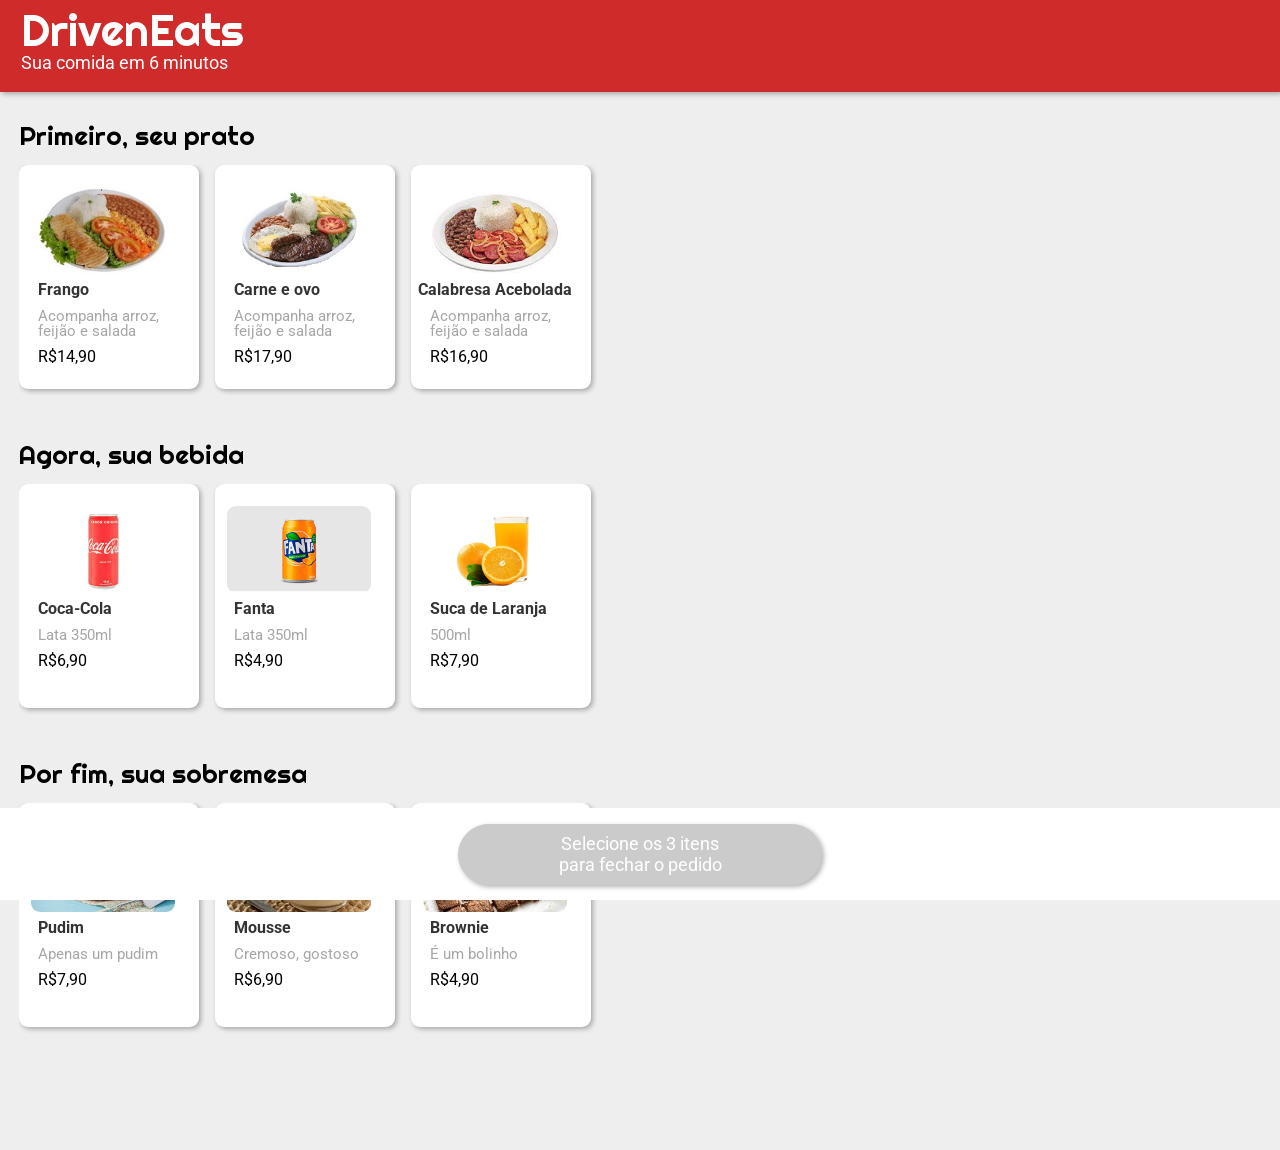
<file: index.html>
<!DOCTYPE html>
<html lang="pt-br">
<head>
    <meta charset="UTF-8">
    <meta http-equiv="X-UA-Compatible" content="IE=edge">
    <meta name="viewport" content="width=device-width, initial-scale=1.0">
    <link rel="preconnect" href="https://fonts.googleapis.com">
    <link rel="preconnect" href="https://fonts.gstatic.com" crossorigin>
    <link href="https://fonts.googleapis.com/css2?family=Righteous&display=swap" rel="stylesheet">
    <link rel="preconnect" href="https://fonts.googleapis.com">
    <link rel="preconnect" href="https://fonts.gstatic.com" crossorigin>
    <link href="https://fonts.googleapis.com/css2?family=Roboto:ital,wght@0,100;0,300;0,400;0,500;0,700;0,900;1,100;1,300;1,400;1,500;1,700;1,900&display=swap" rel="stylesheet">

    <link rel="stylesheet" href="reset.css">
    <link rel="stylesheet" href="style.css">

    <title>Driven</title>
</head>
<body>
    
    <div class="topo">
        <h1>DrivenEats</h1>
        <h2>Sua comida em 6 minutos</h2>
    </div>
    
    <div class="menu">
        <h1>Primeiro, seu prato</h1>
        <div class="itens">
            <div class="item comida"  onclick="selecionarComida(this)">
                <img src="imagens/pf_frango.jpg" alt="pf frango">
                <h1>Frango</h1>
                <h2>Acompanha arroz, feijão e salada</h2>
                <h3>R$14,90</h3>
            </div>
            <div class="item comida" onclick="selecionarComida(this)">
                <img src="imagens/pf_carne.jpg" alt="carme">
                <h1>Carne e ovo</h1>
                <h2>Acompanha arroz, feijão e salada</h2>
                <h3>R$17,90</h3>
            </div>
            <div class="item comida"  onclick="selecionarComida(this)">
                <img src="imagens/pf_calabresa.png" alt="calabresa">
                <h1 style="margin-left: 3px;">Calabresa Acebolada</h1>
                <h2>Acompanha arroz, feijão e salada</h2>
                <h3>R$16,90</h3>
            </div>
        </div>

        <h1 style="margin-top: 27px;">Agora, sua bebida</h1>
        <div class="itens">
            <div class="item bebida" onclick="selecionarBebida(this)">
                <img src="imagens/coca.png" alt="Coca-cola">
                <h1>Coca-Cola</h1>
                <h2>Lata 350ml</h2>
                <h3>R$6,90</h3>
            </div>

            <div class="item bebida " onclick="selecionarBebida(this)">
                <img src="imagens/fanta.png" alt="Fanta">
                <h1>Fanta</h1>
                <h2>Lata 350ml</h2>
                <h3>R$4,90</h3>
            </div>

            <div class="item bebida" onclick="selecionarBebida(this)">
                <img src="imagens/suco.png" alt="suco">
                <h1>Suca de Laranja</h1>
                <h2>500ml</h2>
                <h3>R$7,90</h3>
            </div>
        </div>

        <h1 style="margin-top: 27px;">Por fim, sua sobremesa</h1>
        <div class="itens">
            <div class="item" onclick="selecionarSobremesa(this)">
                <img src="imagens/pudim.jpg" alt="Pudim">
                <h1>Pudim</h1>
                <h2>Apenas um pudim</h2>
                <h3>R$7,90</h3>
            </div>
            
            <div class="item" onclick="selecionarSobremesa(this)">
                <img src="imagens/mouse.jpg" alt="Mousse">
                <h1>Mousse</h1>
                <h2>Cremoso, gostoso</h2>
                <h3>R$6,90</h3>
            </div>

            <div class="item" onclick="selecionarSobremesa(this)">
                <img src="imagens/brownie.jpg" alt="Bownie">
                <h1>Brownie</h1>
                <h2>É um bolinho</h2>
                <h3>R$4,90</h3>
            </div>
        </div>
    </div>



    <div class="barra-inferior">
        <div class="botao">
        <button onclick="fecharPedido()">Selecione os 3 itens <br> para fechar o pedido</button>
        </div>
    </div>

    <div id="confirmacao" class="confirmacao escondido">
        <div class="pedido">
            <h1>Confirme seu pedido</h1>

            <ul class="detalhes" id="detalhes">
            </ul>

            <p id="total" class="total"><strong>Total: R$ 0,00</strong></p>

        <div class="botoes-confirmacao">
            <a href="#" class="confirmar" onclick="confirmarPedido()">Tudo certo, pode pedir!</a>
            <button class="cancelar" onclick="cancelar()">Cancelar pedido</button>
        </div>   
    </div>

    <script src="script.js"></script>

</body>
</html>
</file>
<file: style.css>
body{
    width: 100%;
    height: 1150px;
    background-color: #EEEEEE;
    position: absolute;
    overflow-x: hidden;
}

.topo{
    position: fixed;
    z-index: 1;
    top: 0;
    left: 0;
    right: 0;
    height: 92px;
    box-shadow: 2px 2px 5px rgba(0, 0, 0, 0.3);
    background-color: #CF2B2B;
    overflow: hidden;
}

.topo h1{
    font-family: "Righteous", sans-serif;
    font-size: 44px;
    font-weight: 400;
    margin-left: 21px;
    margin-top: 8px;
    color: #FFFFFF;
}

.topo h2{
    font-family: "Roboto", sans-serif;
    font-size: 18px;
    font-weight: 400;
    margin-left: 21px;
    margin-top: 2px;
    color: #FFFFFF;
}

.menu{
    margin-left: 19px;
    width: 100%;
    height: 256px;
    margin-top: 123px;
}

.menu h1{
    height: 25px;
    font-family: "Righteous", sans-serif;
    font-size: 26px;
    font-weight: 400;
}

.itens{
    cursor: pointer;
    margin-top: 17px;
    height: 250px;
    display: flex;
    flex-direction: row;
    overflow-x: scroll;
}


.item{
    width: 172px;
    height: 216px;
    background-color: #FFFFFF;
    border-radius: 9px;
    flex-direction: column;
    box-shadow: 2px 2px 5px rgba(0, 0, 0, 0.3);
    margin-right: 16px;
    border: 4px solid transparent;
    position: relative;
}

.borda{
    border: 3px solid #32B72F;
    border-radius: 9px;
}

.item img{
    width: 144px;
    height: 87px;
    margin-top: 18px;
    margin-left: 8px;
    margin-right: 8px;
    border-radius: 9px;
}

.item h1{
    height: 23px;
    font-family: "Roboto", sans-serif;
    font-size: 16px;
    font-weight: 700;
    color: #333333;
    margin-top: 5px;
    display: flex;
    margin-left: 15px;
}

.item h2{
    font-family: "Roboto", sans-serif;
    font-size: 15px;
    width: 139px;
    text-align: start;
    margin-left: 15px;
    margin-top: 4px;
    color: #A6A6A6;
    display: flex;
}

.item h3{
    font-family: "Roboto", sans-serif;
    font-size: 16px;
    font-weight: 400;
    margin-left: 15px;
    margin-top: 10px;
    display: flex;
}

.barra-inferior{
    width: 100%;
    height: 92px;
    background-color: #FFFFFF;
    position: fixed;
    z-index: 1;
    bottom: 0;
    left: 0;
    display: flex;
    align-items: center;
    justify-content: center;
}

.botao button{
    cursor: pointer;
    width: 364px;
    height: 61px;
    background-color: #CBCBCB;
    border-radius: 50px;
    border: 1px solid #CBCBCB;
    font-family: "Roboto", sans-serif;  
    font-size: 18px;
    font-weight: 400;
    color: #FFFFFF;
    box-shadow: 2px 2px 5px rgba(0, 0, 0, 0.3);
}

button.habilitado{
    background-color: #32B72F;
    color: white;
}

button.desabilitado{
    background-color: #CBCBCB;
    color: #FFFFFF;
    cursor: not-allowed;
}

.confirmacao{    
    background-color: rgba(255, 255, 255, 0.8);
    position: fixed;
    z-index: 1;
    top: 0;
    left: 0;
    right: 0;
    bottom: 0;
}

.escondido{
    display: none;
}

.pedido{
    width: 320px;
    height: 353px;
    border-radius: 9px;
    background-color: #50D074;
    position: fixed;
    z-index: 1;
    top: 0;
    bottom: 0;
    left: 0;
    right: 0;
    margin: auto;
    box-shadow: 2px 2px 5px rgba(0, 0, 0, 0.3);
}

.pedido h1{
    font-family: "Roboto", sans-serif;
    font-size: 22px;
    font-weight: 700;
    color: #FFFFFF;
    margin-top: 21px;
    justify-content: center;
    text-align: center;
}

.pedido p{
    height: 27px;
    font-family: "Roboto", sans-serif;
    font-size: 19px;
    font-weight: 400;
    color: #FFFFFF;
    margin-top: 15px;
    justify-content: center;
    text-align: center;
}

.detalhes{
    font-family: "Roboto", sans-serif;
    font-size: 20px;
    font-weight: 400;
    margin-top: 21px;
    color: #FFFFFF;
    text-align: center;
}

.botoes-confirmacao {
    display: flex;
    flex-direction: column;
    margin-top: 20px;
}

.cancelar{
    background-color: #50D074;
    border: none;
    font-family: "Roboto", sans-serif;
    font-size: 20px;
    color: #FFFFFF;
    margin-top: 10px;
}

.confirmar{
    background-color: #FFFFFF;
    text-decoration: none;
    width: 300px;
    height: 52px;
    font-family: "Roboto", sans-serif;
    font-weight: 700;
    font-size: 22px;
    color: #50D074;
    border-radius:100px;
    align-items: center;
    display: flex;
    justify-content: center;
    text-align: center;
    margin-left: 10px;
    margin-bottom: 5px;
}


.total strong{
    font-family: "Roboto", sans-serif;
    font-size: 20px;
    font-weight: 700;
    color: #FFFFFF;
}
</file>
<file: DrivenEats Módulo 4/style.css>
body{
    width: 100%;
    height: 1150px;
    background-color: #EEEEEE;
    position: absolute;
    overflow-x: hidden;
}

.topo{
    position: fixed;
    z-index: 1;
    top: 0;
    left: 0;
    right: 0;
    height: 92px;
    box-shadow: 2px 2px 5px rgba(0, 0, 0, 0.3);
    background-color: #CF2B2B;
    overflow: hidden;
}

.topo h1{
    font-family: "Righteous", sans-serif;
    font-size: 44px;
    font-weight: 400;
    margin-left: 21px;
    margin-top: 8px;
    color: #FFFFFF;
}

.topo h2{
    font-family: "Roboto", sans-serif;
    font-size: 18px;
    font-weight: 400;
    margin-left: 21px;
    margin-top: 2px;
    color: #FFFFFF;
}

.menu{
    margin-left: 19px;
    width: 100%;
    height: 256px;
    margin-top: 123px;
}

.menu h1{
    height: 25px;
    font-family: "Righteous", sans-serif;
    font-size: 26px;
    font-weight: 400;
}

.itens{
    cursor: pointer;
    margin-top: 17px;
    height: 250px;
    display: flex;
    flex-direction: row;
    overflow-x: scroll;
}


.item{
    width: 172px;
    height: 216px;
    background-color: #FFFFFF;
    border-radius: 9px;
    flex-direction: column;
    box-shadow: 2px 2px 5px rgba(0, 0, 0, 0.3);
    margin-right: 16px;
    border: 4px solid transparent;
    position: relative;
}

.borda{
    border: 3px solid #32B72F;
    border-radius: 9px;
}

.item img{
    width: 144px;
    height: 87px;
    margin-top: 18px;
    margin-left: 8px;
    margin-right: 8px;
    border-radius: 9px;
}

.item h1{
    height: 23px;
    font-family: "Roboto", sans-serif;
    font-size: 16px;
    font-weight: 700;
    color: #333333;
    margin-top: 5px;
    display: flex;
    margin-left: 15px;
}

.item h2{
    font-family: "Roboto", sans-serif;
    font-size: 15px;
    width: 139px;
    text-align: start;
    margin-left: 15px;
    margin-top: 4px;
    color: #A6A6A6;
    display: flex;
}

.item h3{
    font-family: "Roboto", sans-serif;
    font-size: 16px;
    font-weight: 400;
    margin-left: 15px;
    margin-top: 10px;
    display: flex;
}

.barra-inferior{
    width: 100%;
    height: 92px;
    background-color: #FFFFFF;
    position: fixed;
    z-index: 1;
    bottom: 0;
    left: 0;
    display: flex;
    align-items: center;
    justify-content: center;
}

.botao button{
    cursor: pointer;
    width: 364px;
    height: 61px;
    background-color: #CBCBCB;
    border-radius: 50px;
    border: 1px solid #CBCBCB;
    font-family: "Roboto", sans-serif;  
    font-size: 18px;
    font-weight: 400;
    color: #FFFFFF;
    box-shadow: 2px 2px 5px rgba(0, 0, 0, 0.3);
}

button.habilitado{
    background-color: #32B72F;
    color: white;
}

button.desabilitado{
    background-color: #CBCBCB;
    color: #FFFFFF;
    cursor: not-allowed;
}

.confirmacao{    
    background-color: rgba(255, 255, 255, 0.8);
    position: fixed;
    z-index: 1;
    top: 0;
    left: 0;
    right: 0;
    bottom: 0;
}

.escondido{
    display: none;
}

.pedido{
    width: 320px;
    height: 353px;
    border-radius: 9px;
    background-color: #50D074;
    position: fixed;
    z-index: 1;
    top: 0;
    bottom: 0;
    left: 0;
    right: 0;
    margin: auto;
    box-shadow: 2px 2px 5px rgba(0, 0, 0, 0.3);
}

.pedido h1{
    font-family: "Roboto", sans-serif;
    font-size: 22px;
    font-weight: 700;
    color: #FFFFFF;
    margin-top: 21px;
    justify-content: center;
    text-align: center;
}

.pedido p{
    height: 27px;
    font-family: "Roboto", sans-serif;
    font-size: 19px;
    font-weight: 400;
    color: #FFFFFF;
    margin-top: 15px;
    justify-content: center;
    text-align: center;
}

.detalhes{
    font-family: "Roboto", sans-serif;
    font-size: 20px;
    font-weight: 400;
    margin-top: 21px;
    color: #FFFFFF;
    text-align: center;
}

.botoes-confirmacao {
    display: flex;
    flex-direction: column;
    margin-top: 20px;
}

.cancelar{
    background-color: #50D074;
    border: none;
    font-family: "Roboto", sans-serif;
    font-size: 20px;
    color: #FFFFFF;
    margin-top: 10px;
}

.confirmar{
    background-color: #FFFFFF;
    text-decoration: none;
    width: 300px;
    height: 52px;
    font-family: "Roboto", sans-serif;
    font-weight: 700;
    font-size: 22px;
    color: #50D074;
    border-radius:100px;
    align-items: center;
    display: flex;
    justify-content: center;
    text-align: center;
    margin-left: 10px;
    margin-bottom: 5px;
}


.total strong{
    font-family: "Roboto", sans-serif;
    font-size: 20px;
    font-weight: 700;
    color: #FFFFFF;
}
</file>
